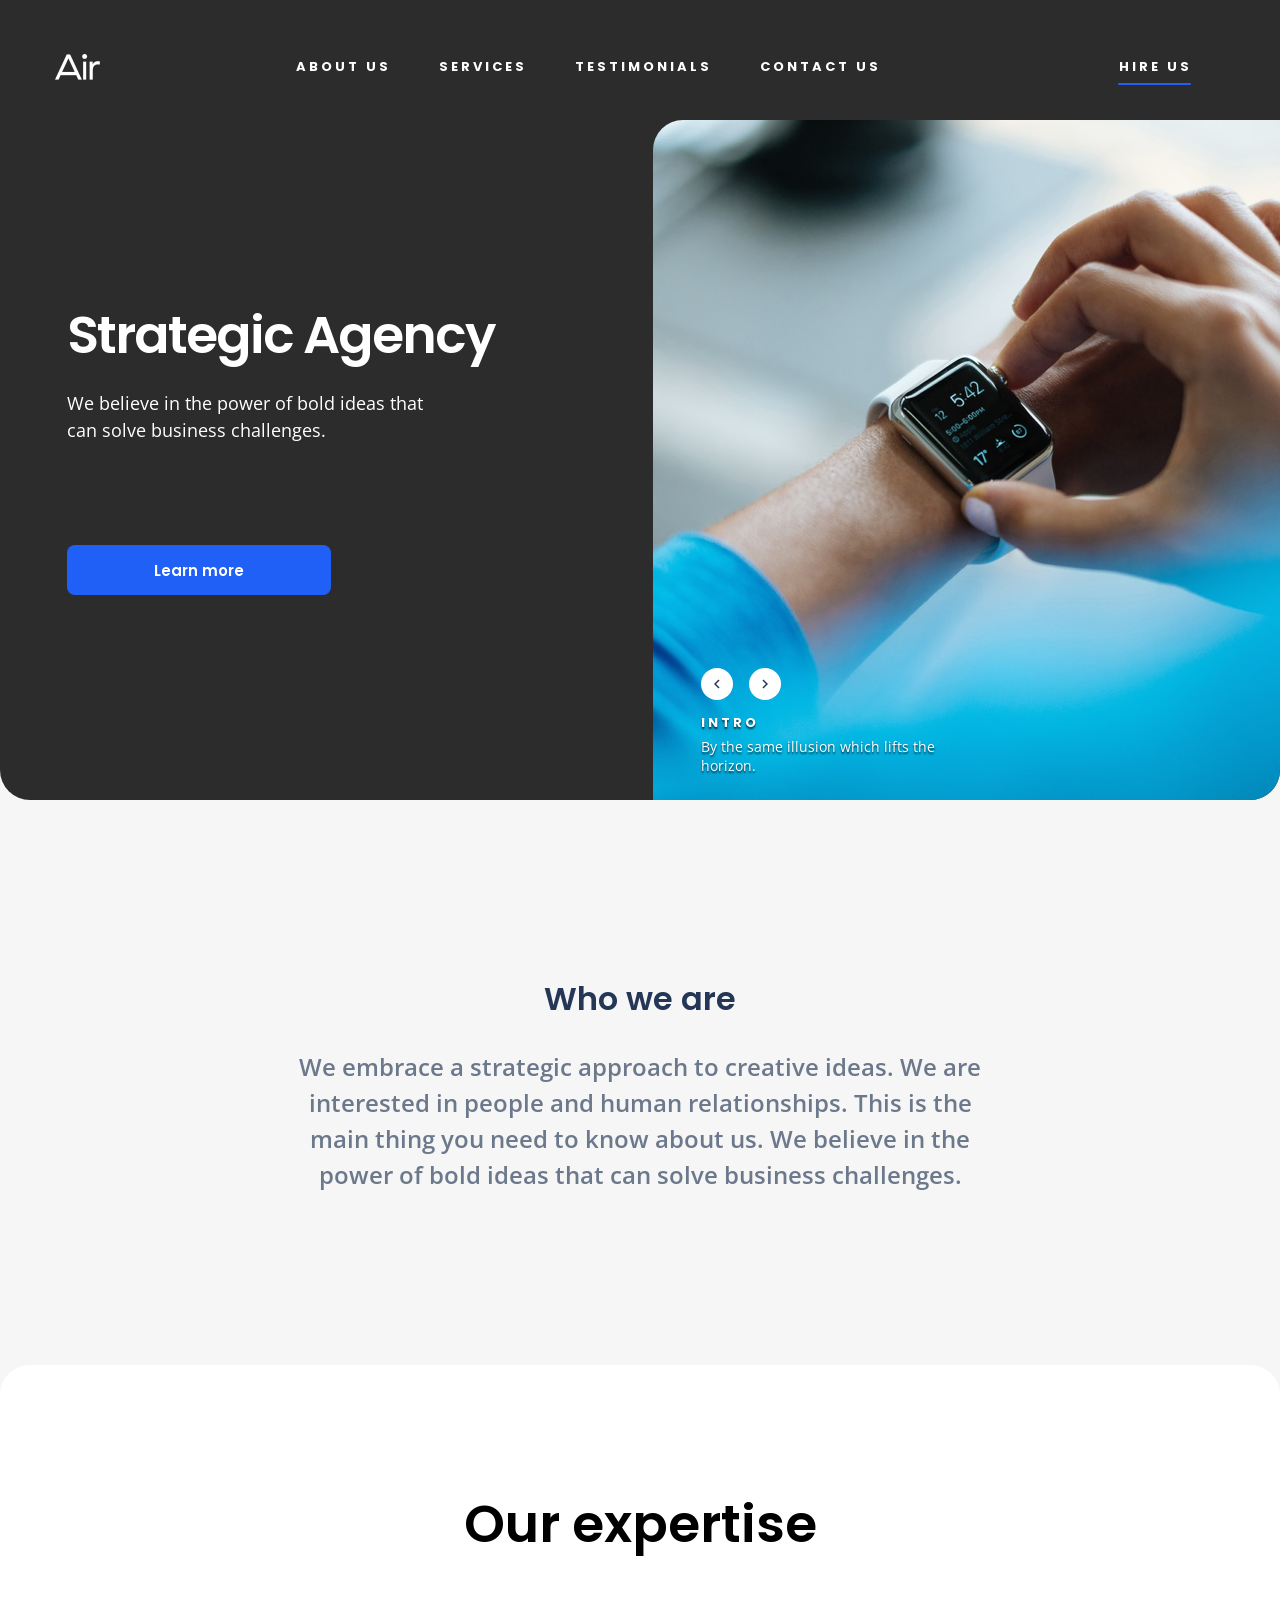
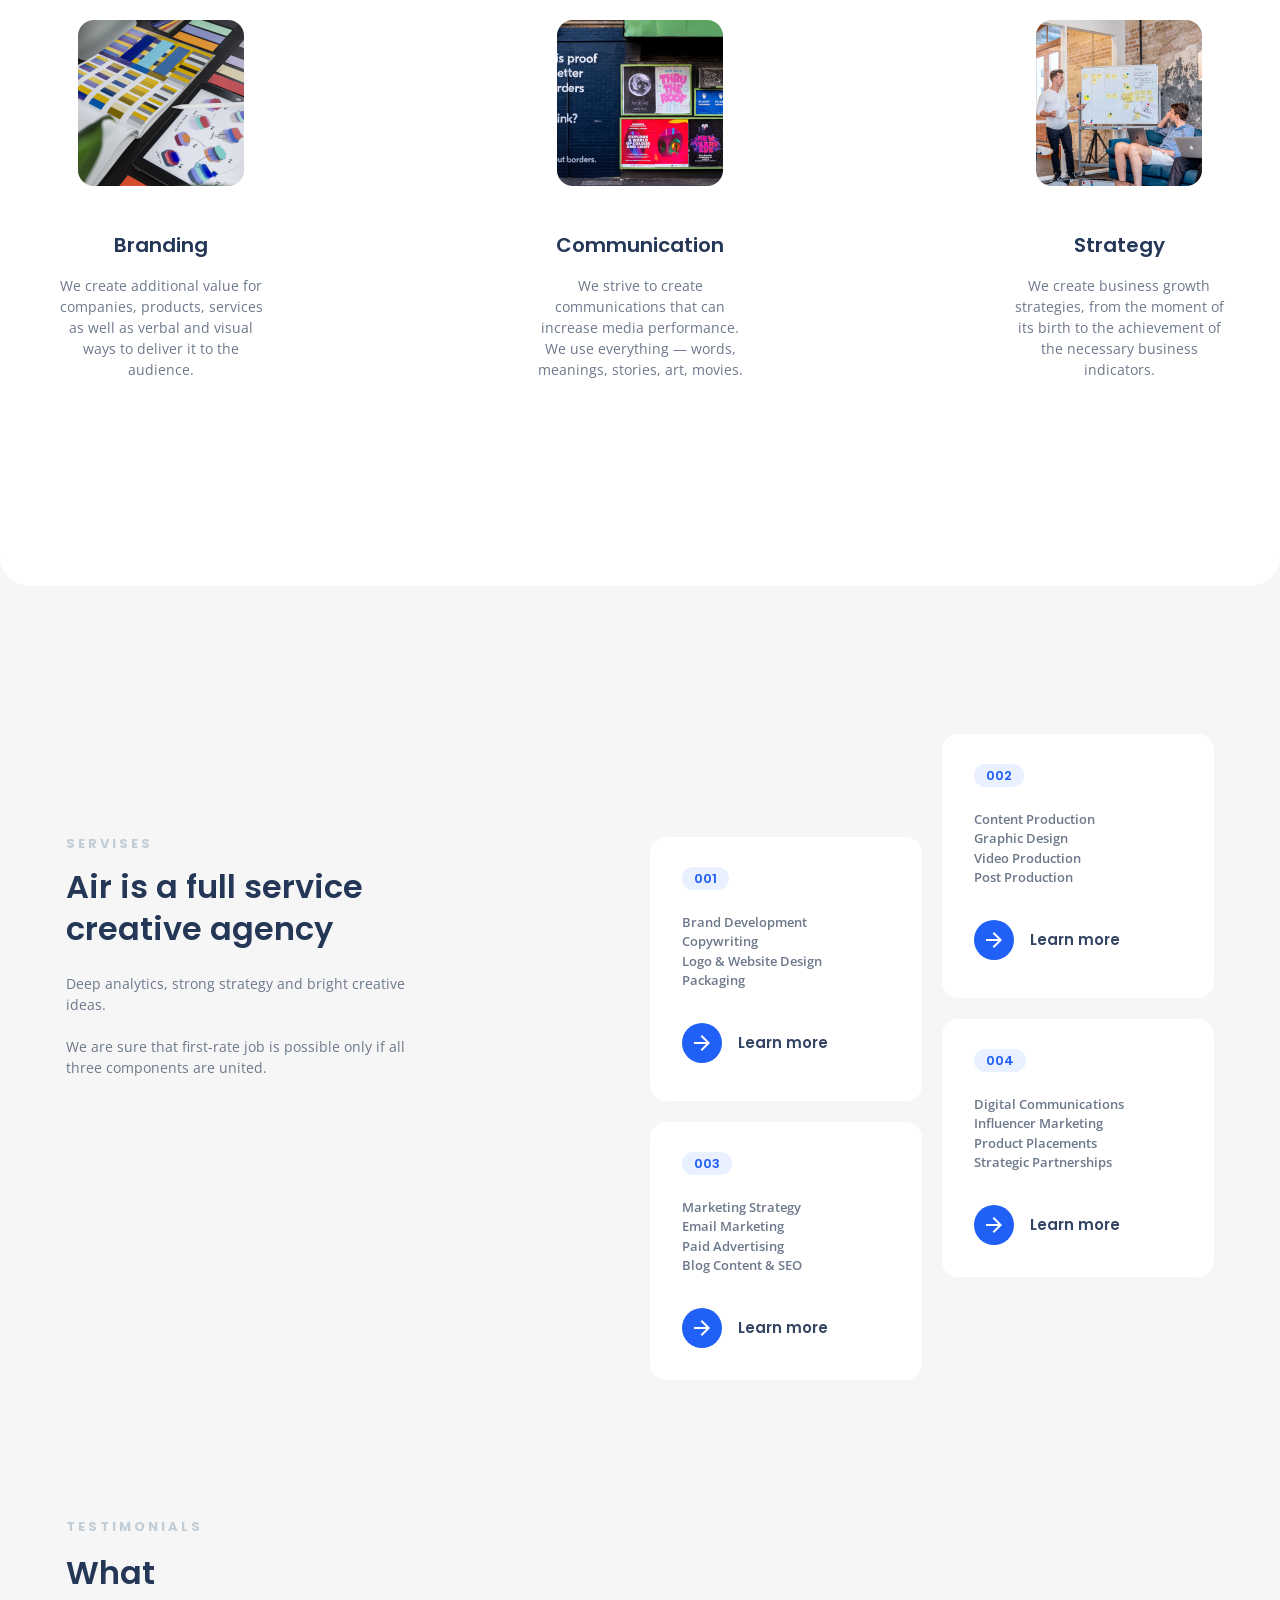
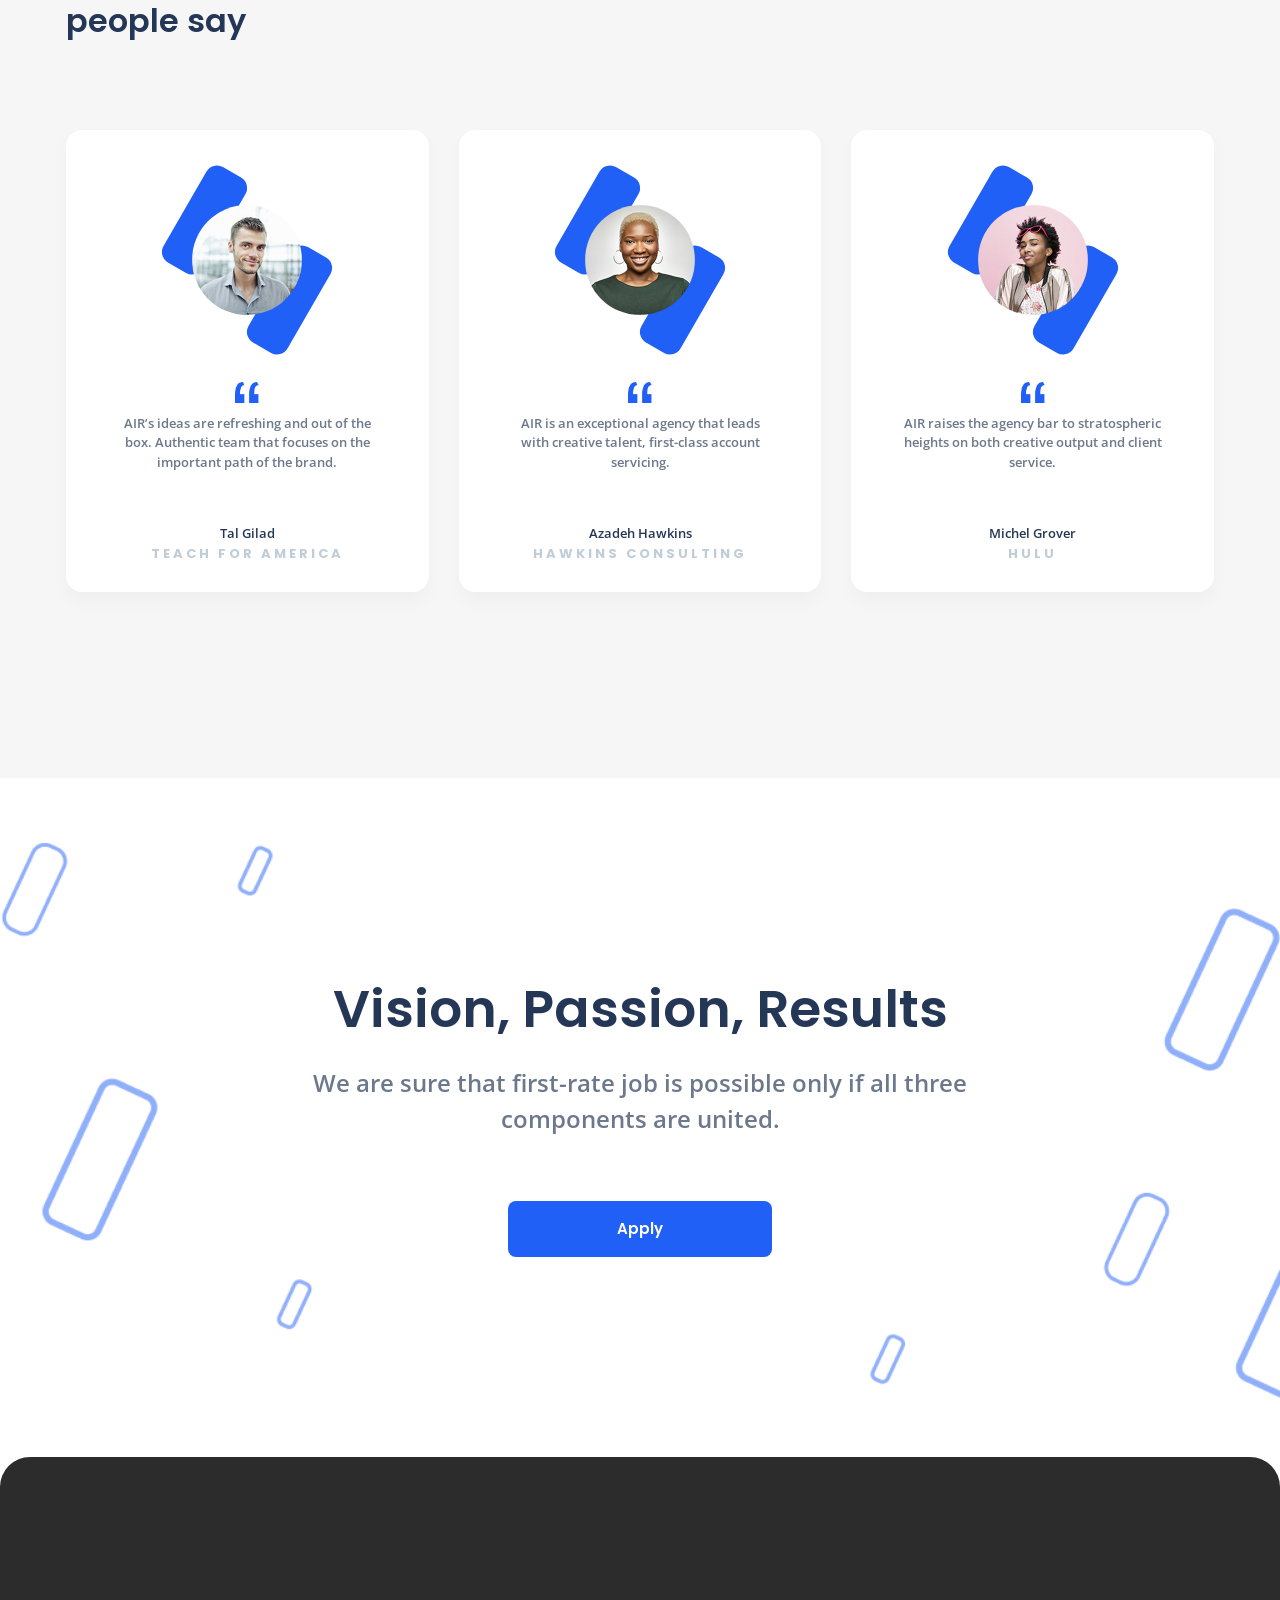
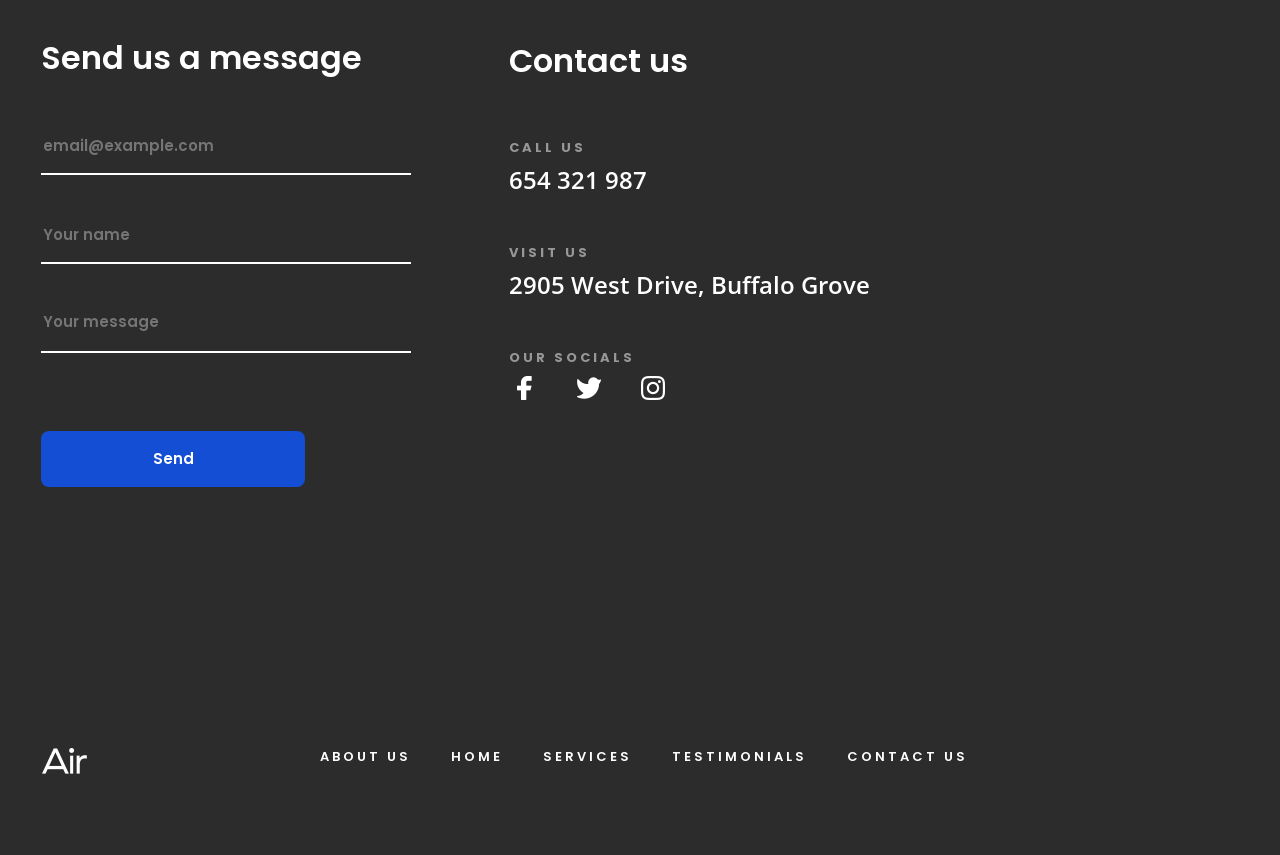
<file: index.html>
<!DOCTYPE html><html lang=en class=page><meta name=viewport content="width=device-width, initial-scale=1.0"><link rel=preconnect href=https://fonts.googleapis.com><link rel=preconnect href=https://fonts.gstatic.com><link href="https://fonts.googleapis.com/css2?family=Manrope:wght@200..800&amp;family=Open+Sans:ital,wght@0,300..800;1,300..800&amp;family=Poppins:ital,wght@0,100;0,200;0,300;0,400;0,500;0,600;0,700;0,800;0,900;1,100;1,200;1,300;1,400;1,500;1,600;1,700;1,800;1,900&amp;family=Roboto:wght@500&amp;display=swap" rel=stylesheet><link rel=preconnect href=https://fonts.googleapis.com><link rel=preconnect href=https://fonts.gstatic.com><link href="https://fonts.googleapis.com/css2?family=Manrope:wght@200..800&amp;family=Open+Sans:ital,wght@0,300..800;1,300..800&amp;family=Roboto:wght@500&amp;display=swap" rel=stylesheet><link rel=icon href=strategy-icon-2.f2217efc.ico type=image/x-icon><title>Dia</title><link rel=stylesheet href=layout_dia.3af6ec30.css><body class=page__body>
    
    <header id=Home class=header>
      <div class=top-bar>
        <div class=top-bar__items>
          <a href=# class=top-bar__logo-link>
            <img src=dia-logo.5838c1bf.png alt="dia logo" class=top-bar__logo>
          </a>
          <a href=#menu class="icon icon--menu"></a>
        </div>

        <ul class=top-bar__links>
          <li class=top-bar__link>
            <a class=top-bar__link--nav href=#about-us>
              About us
            </a>
          </li>
          <li class=top-bar__link>
            <a class=top-bar__link--nav href=#services>
              Services
            </a>
          </li>
          <li class=top-bar__link>
            <a class=top-bar__link--nav href=#testimonials>
              Testimonials
            </a>
          </li>
          <li class=top-bar__link>
            <a class=top-bar__link--nav href=#contact-us>
              Contact Us
            </a>
          </li>
        </ul>
        <a class=top-bar__hire-us href=#contact-us>
          HIRE US
        </a>
      </div>

      <div class=header__content>
        <h1 class=header__title>Strategic Agency</h1>
        <p class=header__description>
          We believe in the power of bold ideas that can solve business
          challenges.
        </p>
        <button class=header__button>Learn more</button>
        <div class=slider>
          <div class=slider__top>
            <div id=slider class=slider__block>
              <img src=slider-image-1.e5022df2.png alt=photo-1 class="block slider__img">
              <img src=slider-image-3.12a1fc85.png alt=photo-3 class=slider__img>
              <img src=slider-image-4.a8d82825.png alt=photo-4 class=slider__img>
            </div>
          </div>

          <div class=slider__bottom>
            <div class=slider__bottom__icon>
              <img src=icon-arrow-prev.1f094ac8.png alt=arrow-prev class=slider__bottom__icon__prev>
              <img src=icon-arrow-next.8f1f9217.png alt=arrow-next class=slider__bottom__icon__next>
            </div>

            <h3 class=slider__bottom__text>intro</h3>
            <p class=slider__bottom__description>
              By the same illusion which lifts the
              <br>
              horizon.
            </p>
          </div>
        </div>
      </div>
    </header>
    
    
    <main class=main>
      <div class=main__content>
        <section id=about-us class=about-us>
          <h2 class=about-us__title>Who we are</h2>
          <p class=about-us__description>
            We embrace a strategic approach to creative ideas. We are interested
            in people and human relationships. This is the main thing you need
            to know about us. We believe in the power of bold ideas that can
            solve business challenges.
          </p>
        </section>
        <section class=expertise>
          <h2 class=expertise-title>Our expertise</h2>
          <div class=expertise__products>
            <article class="expertise__product product">
              <img src=branding-image.0297a43e.png alt=Branding class=product__photo>
              <h3 class=product__title>Branding</h3>
              <p class=product__description>
                We create additional value for companies, products, services as
                well as verbal and visual ways to deliver it to the audience.
              </p>
            </article>

            <article class="expertise__product product">
              <img src=communication-image.bef6285e.png alt=Communication class=product__photo>
              <h3 class=product__title>Communication</h3>
              <p class=product__description>
                We strive to create communications that can increase media
                performance. We use everything — words, meanings, stories, art,
                movies.
              </p>
            </article>

            <article class="expertise__product product">
              <img src=strategy-image.778f3f6f.png alt=Strategy class=product__photo>
              <h3 class=product__title>Strategy</h3>
              <p class=product__description>
                We create business growth strategies, from the moment of its
                birth to the achievement of the necessary business indicators.
              </p>
            </article>
          </div>
        </section>
        <section id=services class=services>
          <div class=services__block>
            <h3 class=section-title>Servises</h3>
            <h2 class=services__title>
              Air is a full service creative agency
            </h2>
            <p class=services__description>
              Deep analytics, strong strategy and bright creative ideas.
              <br>
              <br>
              We are sure that first-rate job is possible only if all three
              components are united.
            </p>
          </div>
          <div class="card services__card">
            <div class=card__header>
              <div class=card__counter></div>
            </div>
            <div class=card__content>
              <p class=card__content--text>
                Brand Development
                <br>
                Copywriting
                <br>
                Logo &amp; Website Design
                <br>
                Packaging
              </p>
            </div>

            <a href=# class=card__button>
              <div class="icon icon--arrow-right"></div>
              Learn more
            </a>
          </div>

          <div class="card services__card">
            <div class=card__header>
              <div class=card__counter></div>
            </div>
            <div class=card__content>
              <p class=card__content--text>
                Сontent Production
                <br>
                Graphic Design
                <br>
                Video Production
                <br>
                Post Production
              </p>
            </div>
            <a href=# class=card__button>
              <div class="icon icon--arrow-right"></div>
              Learn more
            </a>
          </div>

          <div class="card services__card">
            <div class=card__header>
              <div class=card__counter></div>
            </div>
            <div class=card__content>
              <p class=card__content--text>
                Marketing Strategy
                <br>
                Email Marketing
                <br>
                Paid Advertising
                <br>
                Blog Content &amp; SEO
              </p>
            </div>
            <a href=# class=card__button>
              <div class="icon icon--arrow-right"></div>
              Learn more
            </a>
          </div>

          <div class="card services__card">
            <div class=card__header>
              <div class=card__counter></div>
            </div>
            <div class=card__content>
              <p class=card__content--text>
                Digital Communications
                <br>
                Influencer Marketing
                <br>
                Product Placements
                <br>
                Strategic Partnerships
              </p>
            </div>
            <a href=# class=card__button>
              <div class="icon icon--arrow-right"></div>
              Learn more
            </a>
          </div>
        </section>
        <section id=testimonials class=testimonials>
          <h3 class=section-title>Testimonials</h3>
          <h2 class=testimonials__title>What people say</h2>
          <div class=testimonials__container>
            <a href=# class=testimonials__block>
              <div class=testimonials__block__img>
                <img src=testimonials-icon1.25f311b2.png alt=testimonials-1 class=testimonials__block__img__photo>
                <div class=testimonials__block__img__rectangles>
                  <div class=testimonials__block__img__rectangles__rectangle></div>
                  <div class=testimonials__block__img__rectangles__rectangle></div>
                </div>
              </div>

              <div class="icon icon--quotation"></div>

              <p class=testimonials__block__quote>
                AIR’s ideas are refreshing and out of the box. Authentic team
                that focuses on the important path of the brand.
              </p>

              <p class=testimonials__block__name>Tal Gilad</p>
              <p class=testimonials__block__company>Teach for America</p>
            </a>
            <a href=# class=testimonials__block>
              <div class=testimonials__block__img>
                <img src=testimonials-icon2.849193e2.png alt=testimonials-icon2 class=testimonials__block__img__photo>
                <div class=testimonials__block__img__rectangles>
                  <div class=testimonials__block__img__rectangles__rectangle></div>
                  <div class=testimonials__block__img__rectangles__rectangle></div>
                </div>
              </div>

              <div class="icon icon--quotation"></div>

              <p class=testimonials__block__quote>
                AIR is an exceptional agency that leads with creative talent,
                first-class account servicing.
              </p>

              <p class=testimonials__block__name>Azadeh Hawkins</p>
              <p class=testimonials__block__company>Hawkins Consulting</p>
            </a>
            <a href=# class=testimonials__block>
              <div class=testimonials__block__img>
                <img src=testimonials-icon3.061f37c2.png alt=testimonials-icon3 class=testimonials__block__img__photo>
                <div class=testimonials__block__img__rectangles>
                  <div class=testimonials__block__img__rectangles__rectangle></div>
                  <div class=testimonials__block__img__rectangles__rectangle></div>
                </div>
              </div>

              <div class="icon icon--quotation"></div>

              <p class=testimonials__block__quote>
                AIR raises the agency bar to stratospheric heights on both
                creative output and client service.
              </p>

              <p class=testimonials__block__name>Michel Grover</p>
              <p class=testimonials__block__company>Hulu</p>
            </a>
          </div>
        </section>
        <section class=vision>
          <div class=vision__container>
            <div class=vision__text>
              <h2 class=vision__title>Vision, Passion, Results</h2>
              <p class=vision__description>
                We are sure that first-rate job is possible only if all three
                components are united.
              </p>
              <a href=#contact-us class=vision__button>
                Apply
              </a>
            </div>
          </div>
        </section>
      </div>
    </main>
    
    
    <footer id=contact-us class=contact-us>
      <div class=contact-us__background></div>
      <div class=contact-us__container>
        <div class=contact-us__box>
          <h3 class=contact-us__title>Send us a message</h3>
          <form class=contact-us__input onsubmit="this.reset(); return false;">
            <input class=contact-us__input--text placeholder=email@example.com type=email required>
            <input class=contact-us__input--text placeholder="Your name" required>
            <textarea class=contact-us__input--message placeholder="Your message" type=text required></textarea>
            <button class=contact-us__input--button>
              Send
            </button>
          </form>
        </div>
        <div class=contact-us__information>
          <h3 class=contact-us__information--title>Contact us</h3>
          <div class=contact-us__block>
            <p class=contact-us__block--text>call us</p>
            <a class=contact-us__block--link href="tel:654 321 987">
              654 321 987
            </a>
          </div>
          <div class=contact-us__block>
            <p class=contact-us__block--text>visit us</p>
            <a class=contact-us__block--link href=https://g.co/kgs/LG2GJwH target=_blank>
              2905 West Drive, Buffalo Grove
            </a>
          </div>
          <div class=contact-us__block>
            <p class=contact-us__block--text>our socials</p>
            <div class=contact-us__block--icons>
              <a class="icon icon--facebook" href="https://www.facebook.com/?locale=pl_PL"></a>
              <a class="icon icon--twitter" href=https://x.com/></a>
              <a class="icon icon--instagram" href=https://www.instagram.com/></a>
            </div>
          </div>
        </div>
      </div>
      <div class=contact-us__bottom>
        <a href=# class=contact-us__logo-link>
          <img src=dia-logo.5838c1bf.png alt="dia logo" class=contact-us__logo>
        </a>
        <ul class=contact-us__links>
          <li class=contact-us__link>
            <a class=contact-us__link--nav href=#about-us>
              About us
            </a>
          </li>
          <li class=contact-us__link>
            <a class=contact-us__link--nav href=#Home>
              Home
            </a>
          </li>
          <li class=contact-us__link>
            <a class=contact-us__link--nav href=#services>
              Services
            </a>
          </li>
          <li class=contact-us__link>
            <a class=contact-us__link--nav href=#testimonials>
              Testimonials
            </a>
          </li>
          <li class=contact-us__link>
            <a class=contact-us__link--nav href=#contact-us>
              Contact Us
            </a>
          </li>
        </ul>
      </div>
    </footer>
    

    <script src=layout_dia.e73b6bbc.js></script>
</file>
